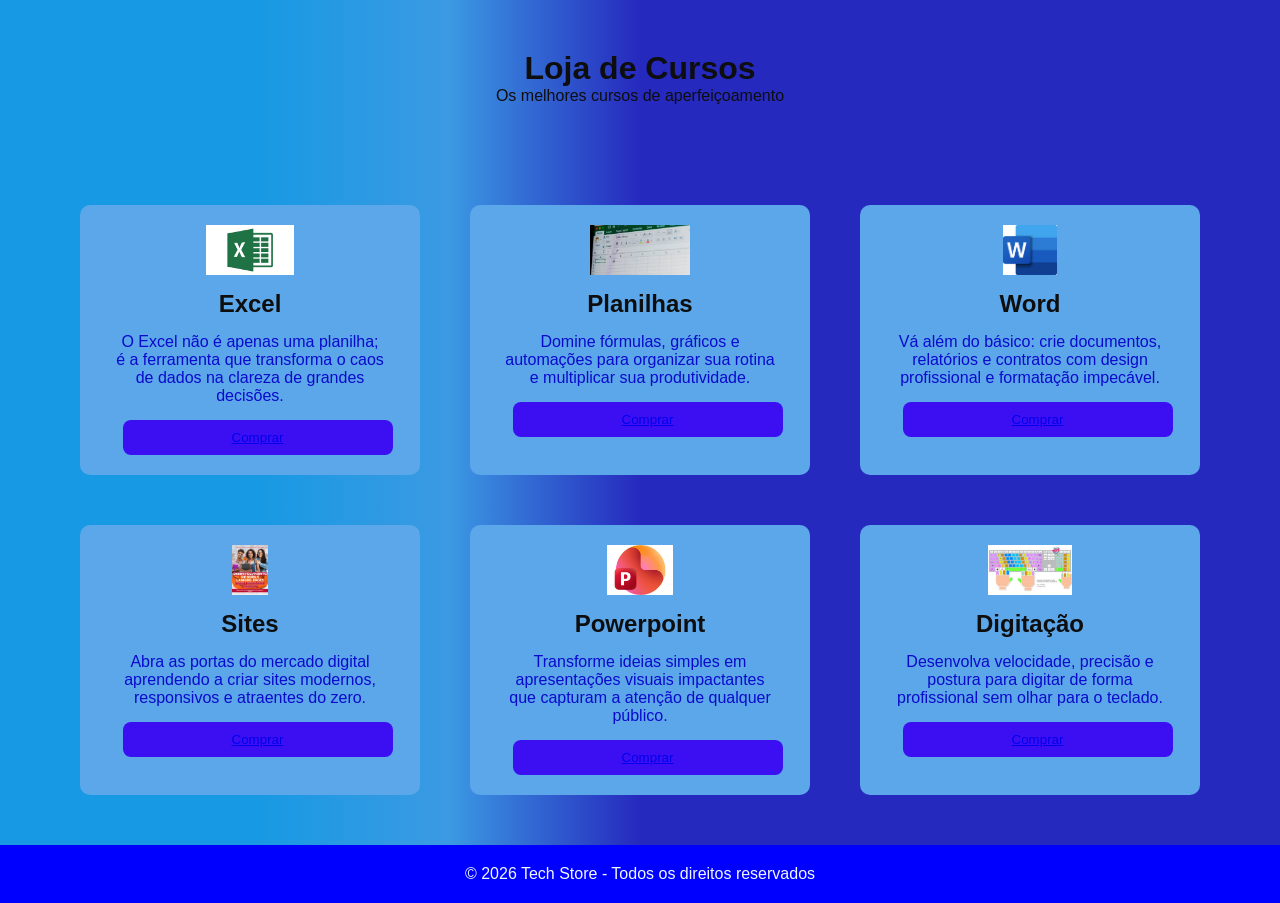
<file: atividade_cursos/index.html>
<!DOCTYPE html>
<html lang="pt-br">
<head>
    <meta charset="UTF-8">
    <meta name="viewport" content="width=device-width, initial-scale=1.0">
    <title>Tech Store</title>
    <link rel="stylesheet" href="style.css">
</head>
<body>
    <header>
        <h1>Loja de Cursos</h1>
        <p>Os melhores cursos de aperfeiçoamento</p>
    </header>

    <main class="produtos">
        <div class="card">
            <img src="./curso1/excel.png">
            <h2>Excel</h2>
            <p>O Excel não é apenas uma planilha; é a ferramenta que transforma o caos de dados na clareza de grandes decisões.</p>
            <button><a href="../atividade_cursos/curso1/index.html">Comprar</a></button>
        </div>

        <div class="card">
            <img src="./curso1/planilhas.jpg">
            <h2>Planilhas</h2>
            <p>Domine fórmulas, gráficos e automações para organizar sua rotina e multiplicar sua produtividade.</p>
            <button><a href="../atividade_cursos/curso2/index.html">Comprar</a></button>
        </div>

        <div class="card">
            <img src="./curso1/word.jpg">
            <h2>Word</h2>
            <p>Vá além do básico: crie documentos, relatórios e contratos com design profissional e formatação impecável.</p>
            <button><a href="../curso3/index.html">Comprar</a></button>
        </div>

        <div class="card">
            <img src="./curso1/sites.jpg">
            <h2>Sites</h2>
            <p>Abra as portas do mercado digital aprendendo a criar sites modernos, responsivos e atraentes do zero.</p>
            <button><a href="../curso4/index.html">Comprar</a></button>
        </div>

        <div class="card">
            <img src="./curso1/powerpoint.jpg">
            <h2>Powerpoint</h2>
            <p>Transforme ideias simples em apresentações visuais impactantes que capturam a atenção de qualquer público.</p>
            <button><a href="../curso5/index.html">Comprar</a></button>
        </div>

        <div class="card">
            <img src="./curso1/digitacao.jpg">
            <h2>Digitação</h2>
            <p>Desenvolva velocidade, precisão e postura para digitar de forma profissional sem olhar para o teclado.</p>
            <button><a href="../curso6/index.html">Comprar</a></button>
        </div>
    </main>

    <footer>
        <p>© 2026 Tech Store - Todos os direitos reservados</p>
    </footer>
</body>
</html>
</file>
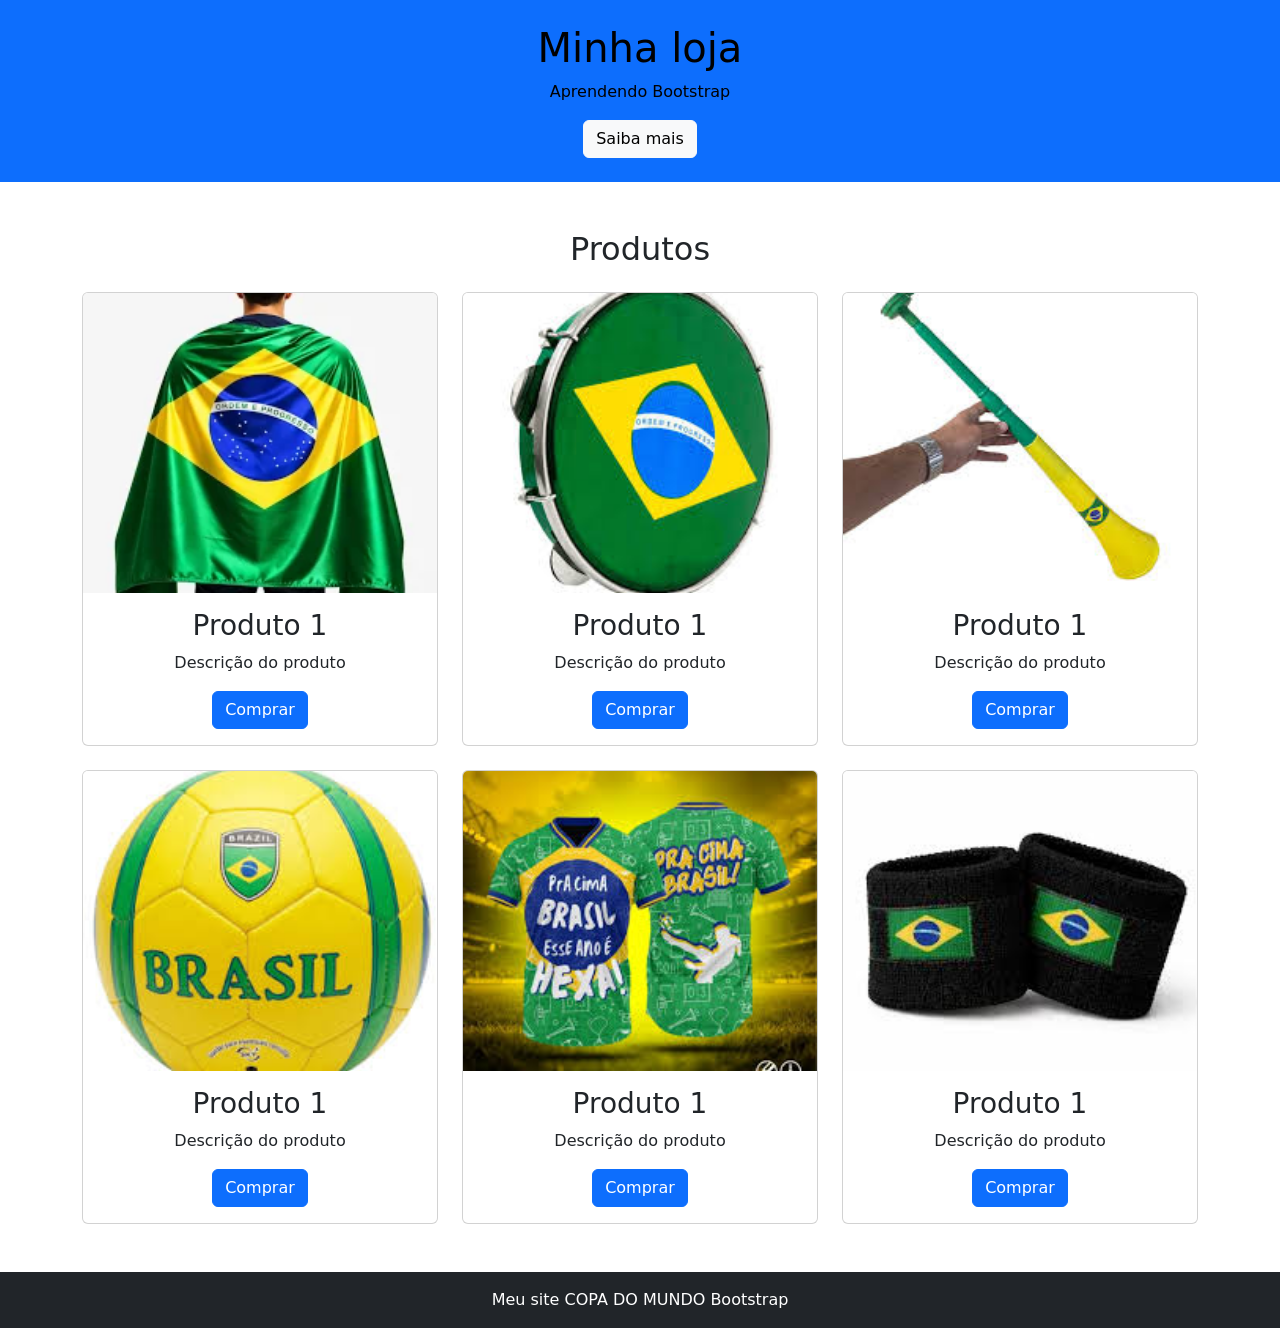
<file: bootstrap/index.html>
<!DOCTYPE html>
<html lang="en">
<head>
    <meta charset="UTF-8">
    <meta name="viewport" content="width=device-width, initial-scale=1.0">
    <title>Document</title>
    <link href="https://cdn.jsdelivr.net/npm/bootstrap@5.3.8/dist/css/bootstrap.min.css" rel="stylesheet" integrity="sha384-sRIl4kxILFvY47J16cr9ZwB07vP4J8+LH7qKQnuqkuIAvNWLzeN8tE5YBujZqJLB" crossorigin="anonymous">
    
    <style>
        .card-img-top {
            height: 300px;
            object-fit: cover;
            object-position: center;
        }
    </style>
</head>
<body>
    
    <header class="bg-primary text-black text-center p-4 ">
        <h1>Minha loja</h1>
            <p> Aprendendo Bootstrap </p>
            <button class="btn btn-light">
                Saiba mais
            </button> 
    </header>
    <section class="container mt-5">
        <h2 class="text-center mb-4">Produtos</h2>

        <div class="row  mb-4">
            <div class="col">
                <div class="card text-center">
                    <img src="BANDEIRA.jpg" class="card-img-top mx-auto">
                    <div class="card-body">
                        <h3>Produto 1</h3>
                        <p> Descrição do produto </p>
                        <button class="btn btn-primary">
                            Comprar
                        </button>
                    </div>
                </div>
            </div>
            <div class="col">
                <div class="card text-center">
                    <img src="PANDEIRO.jpg" class="card-img-top">
                    <div class="card-body">
                        <h3>Produto 1</h3>
                        <p> Descrição do produto </p>
                        <button class="btn btn-primary">
                            Comprar
                        </button>
                    </div>
                </div>
            </div>
            <div class="col">
                <div class="card text-center">
                    <img src="BUZINA.jpg" class="card-img-top">
                    <div class="card-body">
                        <h3>Produto 1</h3>
                        <p> Descrição do produto </p>
                        <button class="btn btn-primary">
                            Comprar
                        </button>
                    </div>
                </div>
            </div>
        </div>
        <div class="row  mb-4">
            <div class="col">
                <div class="card text-center">
                    <img src="BOLA.jpg" class="card-img-top mx-auto">
                    <div class="card-body">
                        <h3>Produto 1</h3>
                        <p> Descrição do produto </p>
                        <button class="btn btn-primary">
                            Comprar
                        </button>
                    </div>
                </div>
            </div>
            <div class="col">
                <div class="card text-center">
                    <img src="CAMISA.jpg" class="card-img-top">
                    <div class="card-body">
                        <h3>Produto 1</h3>
                        <p> Descrição do produto </p>
                        <button class="btn btn-primary">
                            Comprar
                        </button>
                    </div>
                </div>
            </div>
            <div class="col">
                <div class="card text-center">
                    <img src="PULSEIRA.jpg" class="card-img-top">
                    <div class="card-body">
                        <h3>Produto 1</h3>
                        <p> Descrição do produto </p>
                        <button class="btn btn-primary">
                            Comprar
                        </button>
                    </div>
                </div>
            </div>
        </div>
    </section>
    <footer class="bg-dark text-white text-center p-3 mt-5">
        Meu site COPA DO MUNDO Bootstrap
    </footer>
</body>
</html>
</file>
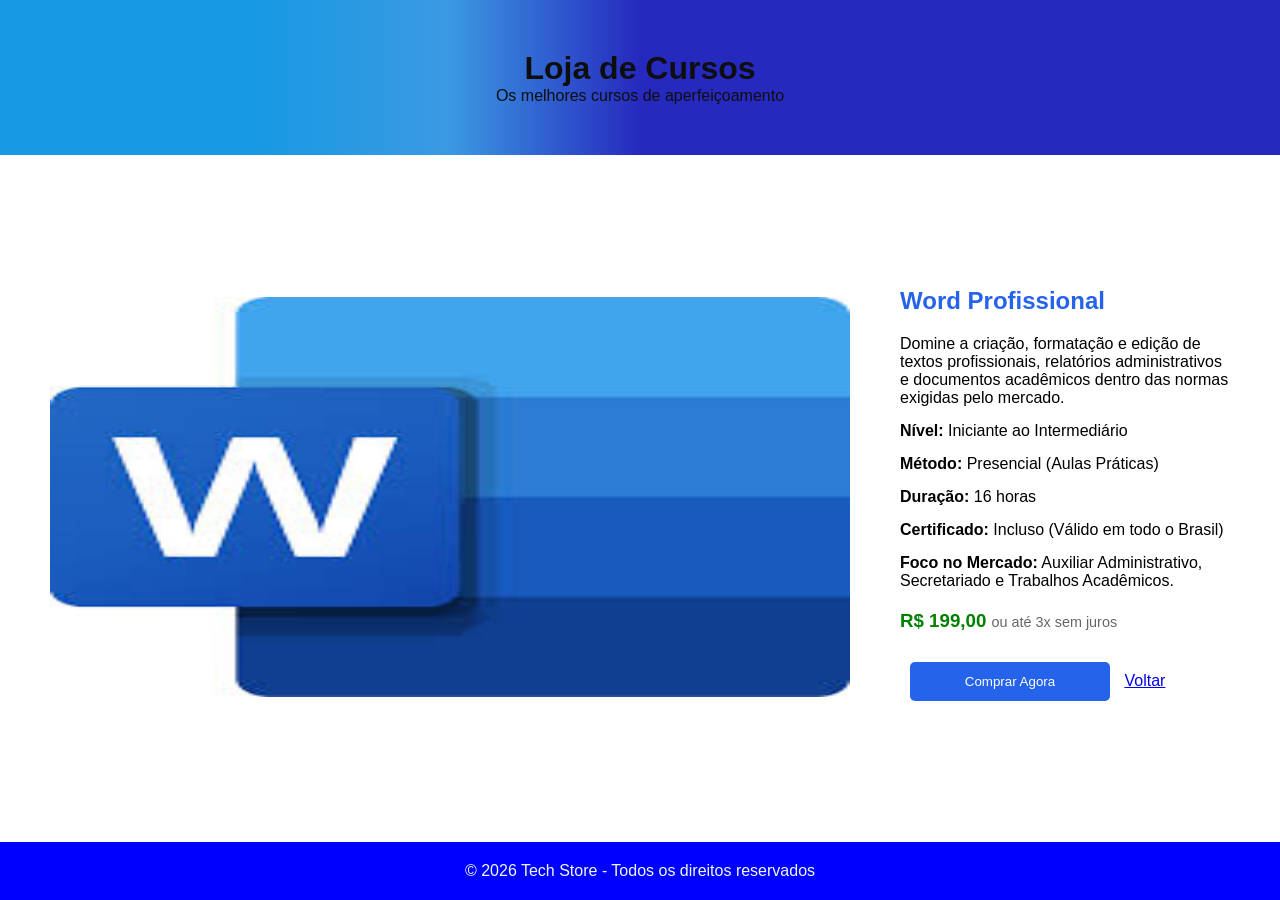
<file: curso3/index.html>
<!DOCTYPE html>
<html lang="pt-br">
<head>
    <meta charset="UTF-8">
    <meta name="viewport" content="width=device-width, initial-scale=1.0">
    <title>Tech Store - Curso de Word</title>
    <link rel="stylesheet" href="style.css">
</head>
<body>
    <header>
        <h1>Loja de Cursos</h1>
        <p>Os melhores cursos de aperfeiçoamento</p>
    </header>

    <main class="produto">
        <div class="imagem">
            <img src="../curso3/word.jpg" alt="Curso de Word">
        </div>

        <div class="informacoes">
            <h2>Word Profissional</h2>
            <p>
                Domine a criação, formatação e edição de textos profissionais, relatórios administrativos e documentos acadêmicos dentro das normas exigidas pelo mercado.
            </p>
            
            <p><strong>Nível:</strong> Iniciante ao Intermediário</p>
            <p><strong>Método:</strong> Presencial (Aulas Práticas)</p>
            <p><strong>Duração:</strong> 16 horas</p>
            <p><strong>Certificado:</strong> Incluso (Válido em todo o Brasil)</p>
            <p><strong>Foco no Mercado:</strong> Auxiliar Administrativo, Secretariado e Trabalhos Acadêmicos.</p>

            <h3>R$ 199,00 <span style="font-size: 0.9rem; font-weight: normal; color: #666;">ou até 3x sem juros</span></h3>
            <button class="btn-comprar">Comprar Agora</button>

            <a href="../atividade_cursos/index.html" class="btn-voltar">Voltar</a>
        </div>
    </main>

    <footer>
        <p>© 2026 Tech Store - Todos os direitos reservados</p>
    </footer>
</body>
</html>
</file>
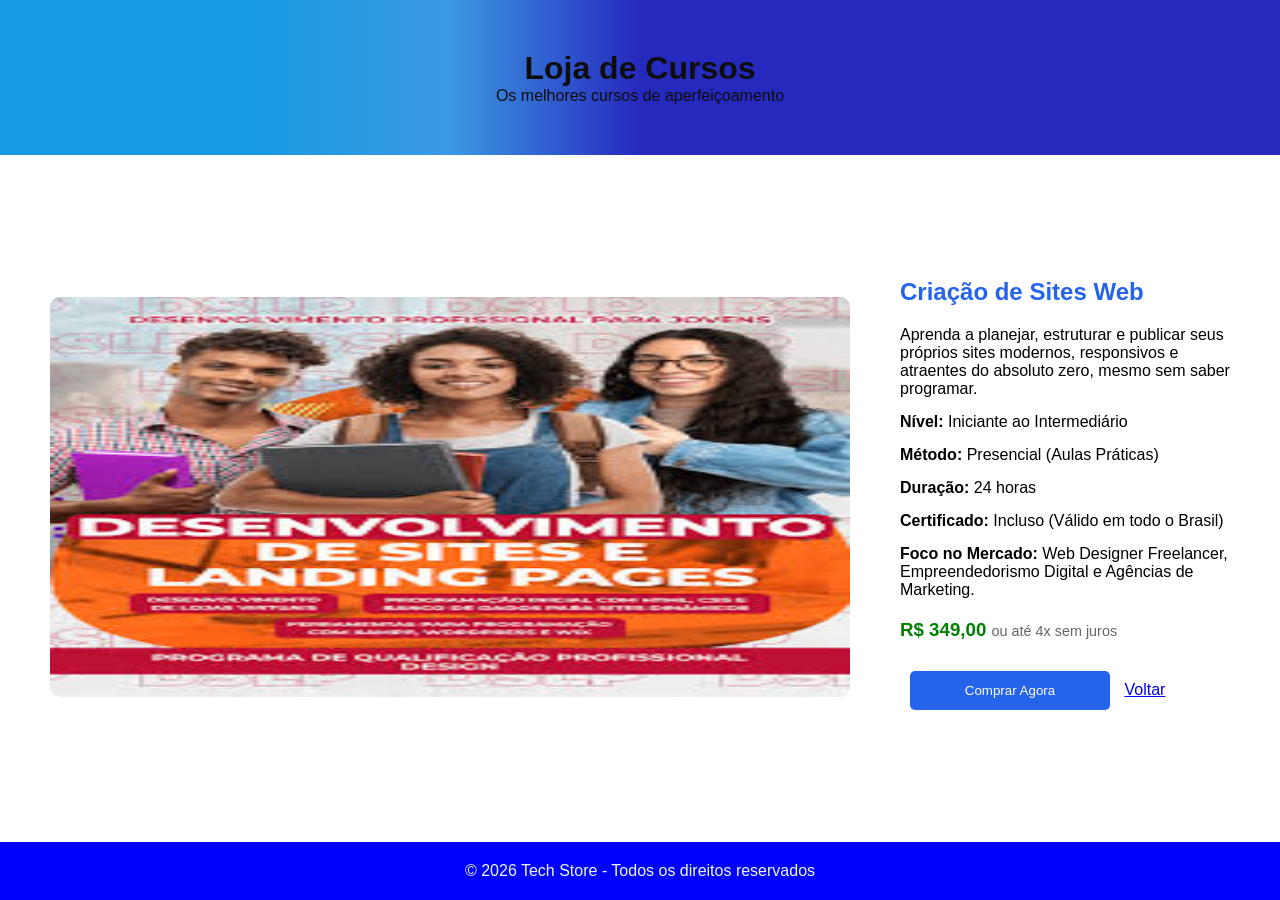
<file: curso4/index.html>
<!DOCTYPE html>
<html lang="pt-br">
<head>
    <meta charset="UTF-8">
    <meta name="viewport" content="width=device-width, initial-scale=1.0">
    <title>Tech Store - Curso de Criação de Sites</title>
    <link rel="stylesheet" href="style.css">
</head>
<body>
    <header>
        <h1>Loja de Cursos</h1>
        <p>Os melhores cursos de aperfeiçoamento</p>
    </header>

    <main class="produto">
        <div class="imagem">
            <img src="../curso4/sites.jpg" alt="Curso de Criação de Sites">
        </div>

        <div class="informacoes">
            <h2>Criação de Sites Web</h2>
            <p>
                Aprenda a planejar, estruturar e publicar seus próprios sites modernos, responsivos e atraentes do absoluto zero, mesmo sem saber programar.
            </p>
            
            <p><strong>Nível:</strong> Iniciante ao Intermediário</p>
            <p><strong>Método:</strong> Presencial (Aulas Práticas)</p>
            <p><strong>Duração:</strong> 24 horas</p>
            <p><strong>Certificado:</strong> Incluso (Válido em todo o Brasil)</p>
            <p><strong>Foco no Mercado:</strong> Web Designer Freelancer, Empreendedorismo Digital e Agências de Marketing.</p>

            <h3>R$ 349,00 <span style="font-size: 0.9rem; font-weight: normal; color: #666;">ou até 4x sem juros</span></h3>
            <button class="btn-comprar">Comprar Agora</button>

            <a href="../atividade_cursos/index.html" class="btn-voltar">Voltar</a>
        </div>
    </main>

    <footer>
        <p>© 2026 Tech Store - Todos os direitos reservados</p>
    </footer>
</body>
</html>
</file>
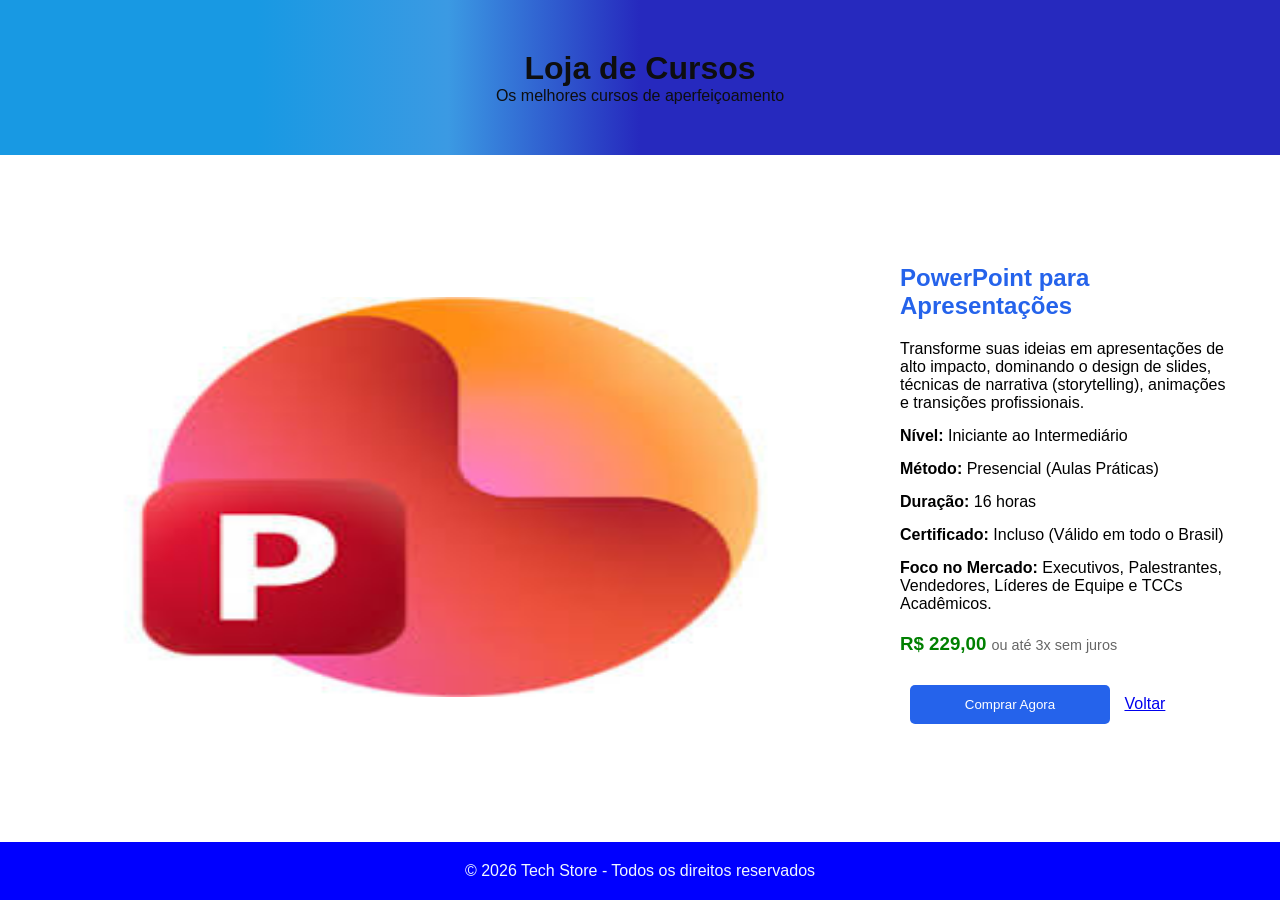
<file: curso5/index.html>
<!DOCTYPE html>
<html lang="pt-br">
<head>
    <meta charset="UTF-8">
    <meta name="viewport" content="width=device-width, initial-scale=1.0">
    <title>Tech Store - Curso de PowerPoint</title>
    <link rel="stylesheet" href="style.css">
</head>
<body>
    <header>
        <h1>Loja de Cursos</h1>
        <p>Os melhores cursos de aperfeiçoamento</p>
    </header>

    <main class="produto">
        <div class="imagem">
            <img src="../curso5/powerpoint.jpg" alt="Curso de PowerPoint">
        </div>

        <div class="informacoes">
            <h2>PowerPoint para Apresentações</h2>
            <p>
                Transforme suas ideias em apresentações de alto impacto, dominando o design de slides, técnicas de narrativa (storytelling), animações e transições profissionais.
            </p>
            
            <p><strong>Nível:</strong> Iniciante ao Intermediário</p>
            <p><strong>Método:</strong> Presencial (Aulas Práticas)</p>
            <p><strong>Duração:</strong> 16 horas</p>
            <p><strong>Certificado:</strong> Incluso (Válido em todo o Brasil)</p>
            <p><strong>Foco no Mercado:</strong> Executivos, Palestrantes, Vendedores, Líderes de Equipe e TCCs Acadêmicos.</p>

            <h3>R$ 229,00 <span style="font-size: 0.9rem; font-weight: normal; color: #666;">ou até 3x sem juros</span></h3>
            <button class="btn-comprar">Comprar Agora</button>

            <a href="../atividade_cursos/index.html" class="btn-voltar">Voltar</a>
        </div>
    </main>

    <footer>
        <p>© 2026 Tech Store - Todos os direitos reservados</p>
    </footer>
</body>
</html>
</file>
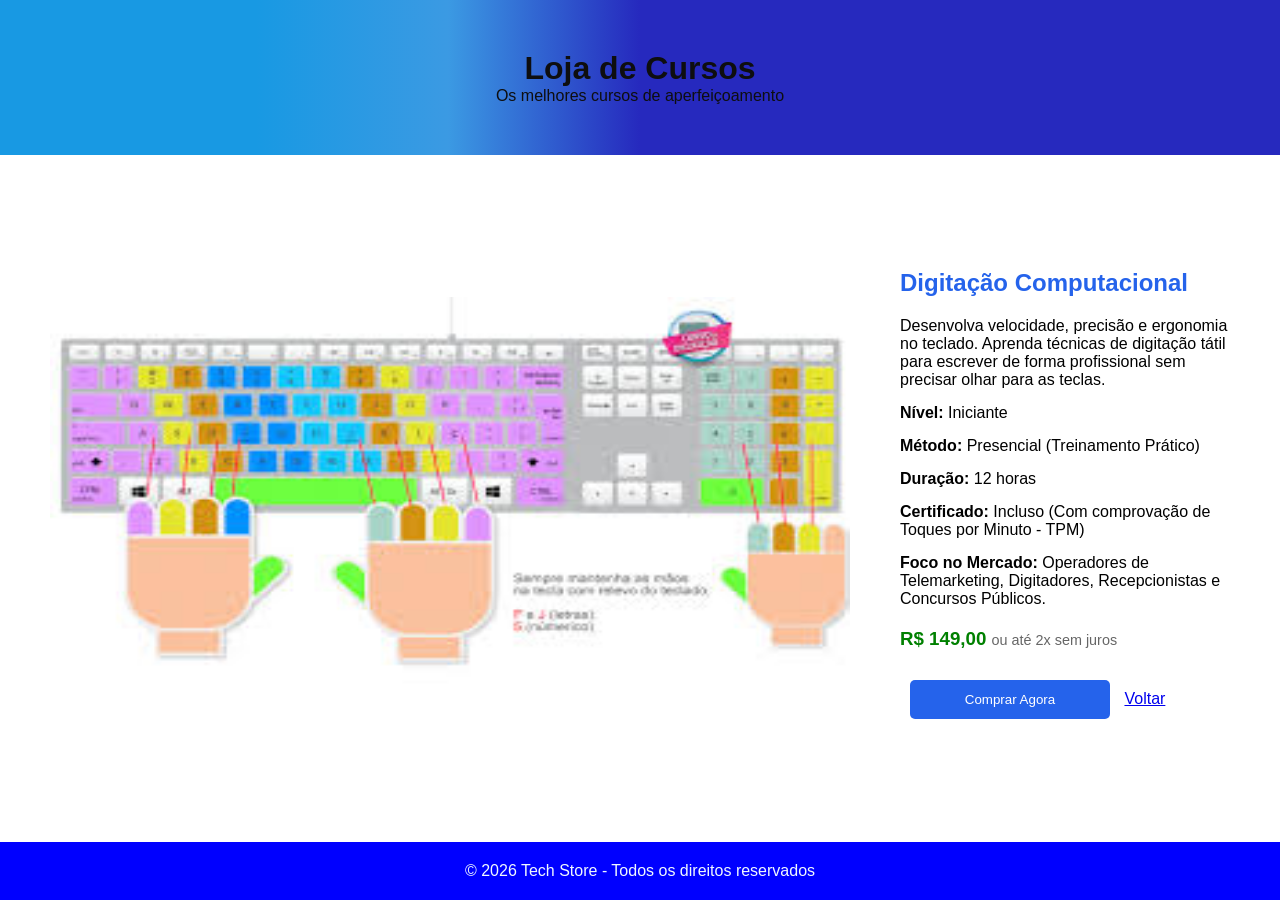
<file: curso6/index.html>
<!DOCTYPE html>
<html lang="pt-br">
<head>
    <meta charset="UTF-8">
    <meta name="viewport" content="width=device-width, initial-scale=1.0">
    <title>Tech Store - Curso de Digitação Profissional</title>
    <link rel="stylesheet" href="style.css">
</head>
<body>
    <header>
        <h1>Loja de Cursos</h1>
        <p>Os melhores cursos de aperfeiçoamento</p>
    </header>

    <main class="produto">
        <div class="imagem">
            <img src="../curso6/digitacao.jpg" alt="Curso de Digitação Profissional">
        </div>

        <div class="informacoes">
            <h2>Digitação Computacional</h2>
            <p>
                Desenvolva velocidade, precisão e ergonomia no teclado. Aprenda técnicas de digitação tátil para escrever de forma profissional sem precisar olhar para as teclas.
            </p>
            
            <p><strong>Nível:</strong> Iniciante</p>
            <p><strong>Método:</strong> Presencial (Treinamento Prático)</p>
            <p><strong>Duração:</strong> 12 horas</p>
            <p><strong>Certificado:</strong> Incluso (Com comprovação de Toques por Minuto - TPM)</p>
            <p><strong>Foco no Mercado:</strong> Operadores de Telemarketing, Digitadores, Recepcionistas e Concursos Públicos.</p>

            <h3>R$ 149,00 <span style="font-size: 0.9rem; font-weight: normal; color: #666;">ou até 2x sem juros</span></h3>
            <button class="btn-comprar">Comprar Agora</button>

            <a href="../atividade_cursos/index.html" class="btn-voltar">Voltar</a>
        </div>
    </main>

    <footer>
        <p>© 2026 Tech Store - Todos os direitos reservados</p>
    </footer>
</body>
</html>
</file>
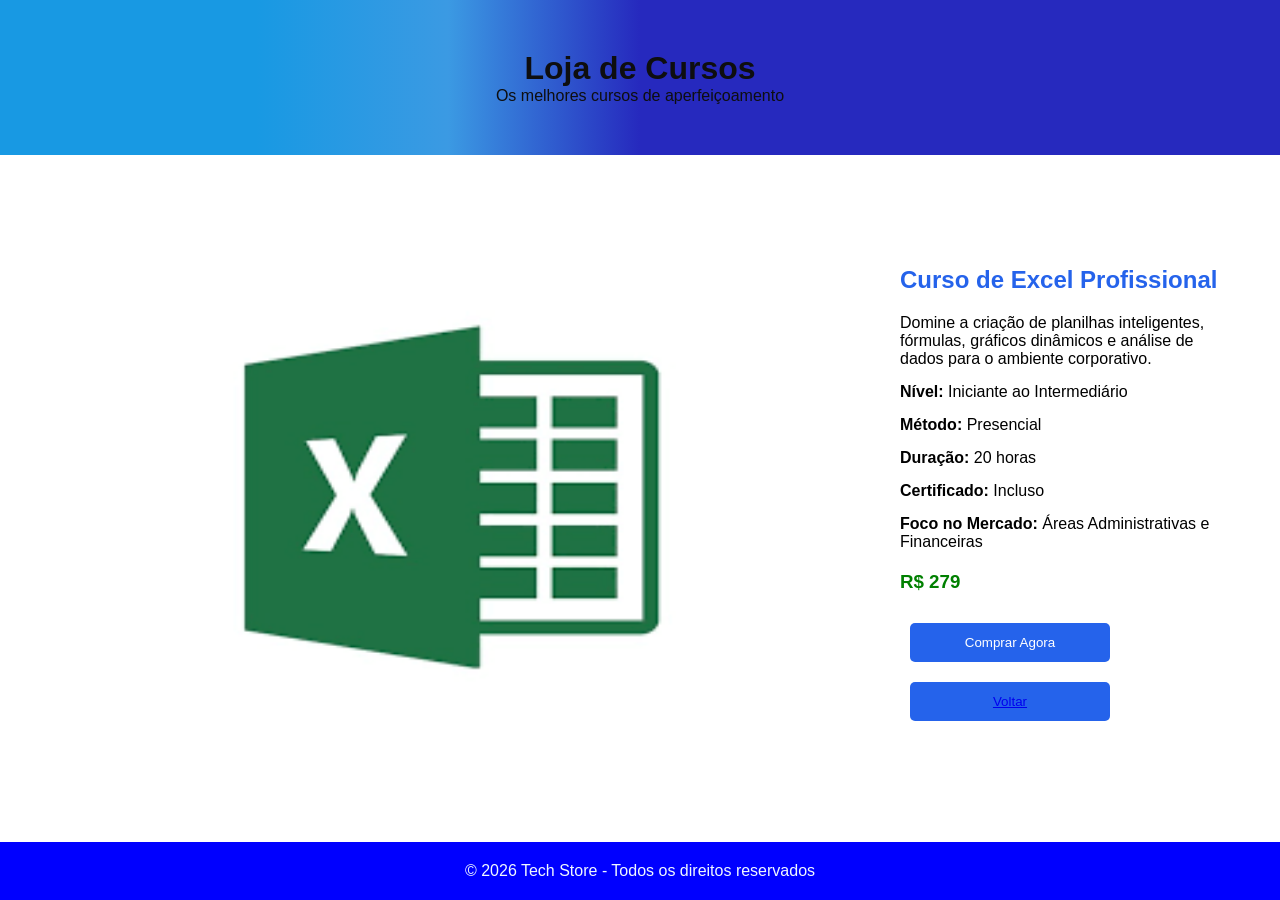
<file: atividade_cursos/curso1/index.html>
<!DOCTYPE html>
<html lang="pt-br">
<head>
    <meta charset="UTF-8">
    <meta name="viewport" content="width=device-width, initial-scale=1.0">
    <title>Tech Store</title>
    <link rel="stylesheet" href="style.css">
</head>
<body>
    <header>
        <h1>Loja de Cursos</h1>
        <p>Os melhores cursos de aperfeiçoamento</p>
    </header>

    <main class="produto">
    <div class="imagem">
        <img src="./excel.png">
    </div>

    <div class="informacoes">
        <h2>Curso de Excel Profissional</h2>
        <p>
            Domine a criação de planilhas inteligentes, fórmulas, gráficos dinâmicos e análise de dados para o ambiente corporativo.
        </p>
        <p><strong>Nível:</strong> Iniciante ao Intermediário</p>
        <p><strong>Método:</strong> Presencial</p>
        <p><strong>Duração:</strong> 20 horas</p>
        <p><strong>Certificado:</strong> Incluso</p>
        <p><strong>Foco no Mercado:</strong> Áreas Administrativas e Financeiras</p>

        <h3>R$ 279</h3>
        <button>Comprar Agora</button>

        <a href="index.html">
            <button><a href="../index.html">Voltar</a></button>
        </a>
    </div>

</main>

    <footer>
        <p>© 2026 Tech Store - Todos os direitos reservados</p>
    </footer>
</body>
</html>
</file>
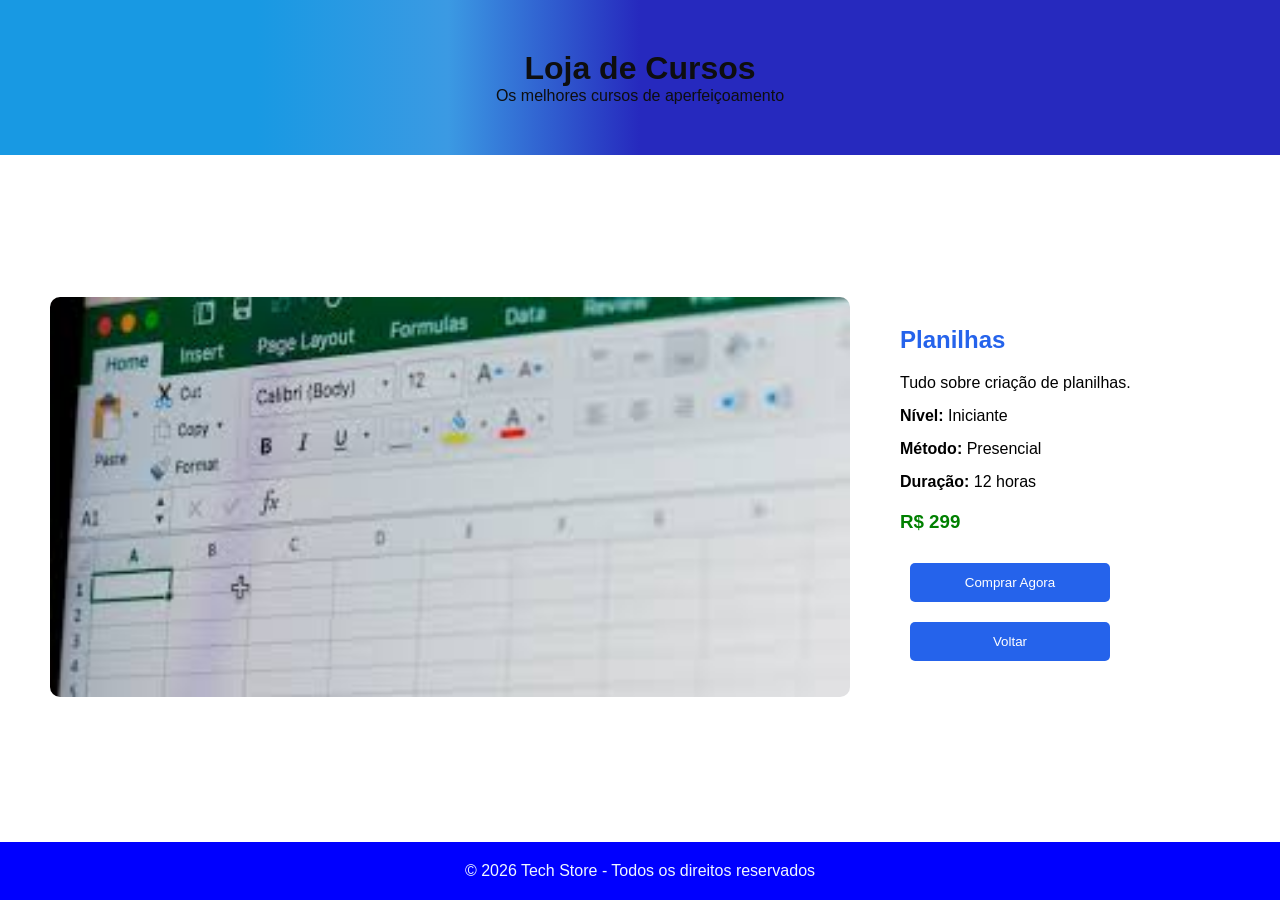
<file: atividade_cursos/curso2/index.html>
<!DOCTYPE html>
<html lang="pt-br">
<head>
    <meta charset="UTF-8">
    <meta name="viewport" content="width=device-width, initial-scale=1.0">
    <title>Tech Store</title>
    <link rel="stylesheet" href="style.css">
</head>
<body>
    <header>
        <h1>Loja de Cursos</h1>
        <p>Os melhores cursos de aperfeiçoamento</p>
    </header>

    <main class="produto">
        <div class="imagem">
            <img src="./planilhas.jpg">
        </div>

        <div class="informacoes">
            <h2>Planilhas</h2>
            <p>
                Tudo sobre criação de planilhas.
            </p>
        <p><strong>Nível:</strong> Iniciante</p>
        <p><strong>Método:</strong> Presencial</p>
        <p><strong>Duração:</strong> 12 horas</p>

        <h3>R$ 299</h3>
        <button>Comprar Agora</button>

            <a href="../index.html">
                <button>Voltar</button>
            </a>
        </div>
    </main>

    <footer>
        <p>© 2026 Tech Store - Todos os direitos reservados</p>
    </footer>
</body>
</html>
</file>
<file: atividade_cursos/style.css>
*{
    margin: 0;
    padding: 0;
}

body{
    min-height: 100vh;
    display: flex;
    flex-direction: column;
    font-family:Arial, Helvetica, sans-serif;
    background:linear-gradient(90deg, rgb(24, 153, 227) 20%, rgb(59, 154, 227), rgb(38, 41, 190) 50%);
    
   
}
header{
    background-attachment: fixed;
    color: rgb(14, 14, 15);
    text-align: center;
    padding: 50px;

}
head h1{
    margin-bottom: 10px;
}
.produtos{
        display: flex;
        flex-wrap: wrap;
        justify-content: center; /*center - flex - ou end*/
        gap:50px;/*espaçamento entre os cards*/
        padding: 50px;
        max-width: 1300px;
        margin: auto;/*centralizar*/
}
.card{
    width: 300px;
    background-color: rgb(25, 139, 239);
    border-radius: 20px;
    overflow: hidden;
    padding: 20px;
}
.card img{
     width: 100%px;
     height: 50px;
     object-fit: cover;


}
.card {
    background-color: rgb(92, 167, 233);
    border-radius: 10px;
    overflow: hidden;
    padding: 20px;
    display: flex;
    flex-direction: column;
    
    /* ADICIONE ESSAS DUAS LINHAS: */
    text-align: center;
    align-items: center; 
}
.card:hover{
    transform: translateY(-5px);
}
.card h2{
    color: rgb(14, 14, 15);
    text-align: center;
    padding: 15px;
}
.card p{
    padding: 0 15px 15px;
    color: rgb(10, 10, 205);
}
.card button{
    width: 270px;
    margin-left: 15px;
    padding: 10px;
    background-color: rgb(60, 15, 243);
    color: rgb(221, 255, 238);
    border:none;
    border-radius: 8px;
}
footer{
    background-color: blue;
    color: aliceblue;
    text-align: center;
    padding: 20px;
    
    
}

.produto{
    background-color: white;
    flex:1;
    display:flex;
    justify-content:center;
    align-items:center;
    gap:50px;
    padding:50px;
}

.imagem img{
    width:800px;
    height: 400px;
    border-radius:10px;

}

.informacoes{
    width:400px;
}

.informacoes h2{
    color:#2563eb;
    margin-bottom:20px;

}

.informacoes p{
    margin-bottom:15px;
}

.informacoes h3{
    color:green;
    margin:20px 0;
}

.informacoes button{
    width:200px;
    padding:12px;
    margin:10px;
    border:none;
    border-radius:5px;
    background:#2563eb;
    color:white;
}
</file>
<file: curso3/style.css>
*{
    margin: 0;
    padding: 0;
}

body{
    min-height: 100vh;
    display: flex;
    flex-direction: column;
    font-family:Arial, Helvetica, sans-serif;
    background:linear-gradient(90deg, rgb(24, 153, 227) 20%, rgb(59, 154, 227), rgb(38, 41, 190) 50%);
    
   
}
header{
    background-attachment: fixed;
    color: rgb(14, 14, 15);
    text-align: center;
    padding: 50px;

}
head h1{
    margin-bottom: 10px;
}
.produtos{
        display: flex;
        flex-wrap: wrap;
        justify-content: center; /*center - flex - ou end*/
        gap:50px;/*espaçamento entre os cards*/
        padding: 50px;
        max-width: 1300px;
        margin: auto;/*centralizar*/
}
.card{
    width: 300px;
    background-color: rgb(25, 139, 239);
    border-radius: 20px;
    overflow: hidden;
    padding: 20px;
}
.card img{
     width: 100%px;
     height: 50px;
     object-fit: cover;


}
.card {
    background-color: rgb(92, 167, 233);
    border-radius: 10px;
    overflow: hidden;
    padding: 20px;
    display: flex;
    flex-direction: column;
    
    /* ADICIONE ESSAS DUAS LINHAS: */
    text-align: center;
    align-items: center; 
}
.card:hover{
    transform: translateY(-5px);
}
.card h2{
    color: rgb(14, 14, 15);
    text-align: center;
    padding: 15px;
}
.card p{
    padding: 0 15px 15px;
    color: rgb(10, 10, 205);
}
.card button{
    width: 270px;
    margin-left: 15px;
    padding: 10px;
    background-color: rgb(60, 15, 243);
    color: rgb(221, 255, 238);
    border:none;
    border-radius: 8px;
}
footer{
    background-color: blue;
    color: aliceblue;
    text-align: center;
    padding: 20px;
    
    
}

.produto{
    background-color: white;
    flex:1;
    display:flex;
    justify-content:center;
    align-items:center;
    gap:50px;
    padding:50px;
}

.imagem img{
    width:800px;
    height: 400px;
    border-radius:10px;

}

.informacoes{
    width:400px;
}

.informacoes h2{
    color:#2563eb;
    margin-bottom:20px;

}

.informacoes p{
    margin-bottom:15px;
}

.informacoes h3{
    color:green;
    margin:20px 0;
}

.informacoes button{
    width:200px;
    padding:12px;
    margin:10px;
    border:none;
    border-radius:5px;
    background:#2563eb;
    color:white;
}
</file>
<file: curso4/style.css>
*{
    margin: 0;
    padding: 0;
}

body{
    min-height: 100vh;
    display: flex;
    flex-direction: column;
    font-family:Arial, Helvetica, sans-serif;
    background:linear-gradient(90deg, rgb(24, 153, 227) 20%, rgb(59, 154, 227), rgb(38, 41, 190) 50%);
    
   
}
header{
    background-attachment: fixed;
    color: rgb(14, 14, 15);
    text-align: center;
    padding: 50px;

}
head h1{
    margin-bottom: 10px;
}
.produtos{
        display: flex;
        flex-wrap: wrap;
        justify-content: center; /*center - flex - ou end*/
        gap:50px;/*espaçamento entre os cards*/
        padding: 50px;
        max-width: 1300px;
        margin: auto;/*centralizar*/
}
.card{
    width: 300px;
    background-color: rgb(25, 139, 239);
    border-radius: 20px;
    overflow: hidden;
    padding: 20px;
}
.card img{
     width: 100%px;
     height: 50px;
     object-fit: cover;


}
.card {
    background-color: rgb(92, 167, 233);
    border-radius: 10px;
    overflow: hidden;
    padding: 20px;
    display: flex;
    flex-direction: column;
    
    /* ADICIONE ESSAS DUAS LINHAS: */
    text-align: center;
    align-items: center; 
}
.card:hover{
    transform: translateY(-5px);
}
.card h2{
    color: rgb(14, 14, 15);
    text-align: center;
    padding: 15px;
}
.card p{
    padding: 0 15px 15px;
    color: rgb(10, 10, 205);
}
.card button{
    width: 270px;
    margin-left: 15px;
    padding: 10px;
    background-color: rgb(60, 15, 243);
    color: rgb(221, 255, 238);
    border:none;
    border-radius: 8px;
}
footer{
    background-color: blue;
    color: aliceblue;
    text-align: center;
    padding: 20px;
    
    
}

.produto{
    background-color: white;
    flex:1;
    display:flex;
    justify-content:center;
    align-items:center;
    gap:50px;
    padding:50px;
}

.imagem img{
    width:800px;
    height: 400px;
    border-radius:10px;

}

.informacoes{
    width:400px;
}

.informacoes h2{
    color:#2563eb;
    margin-bottom:20px;

}

.informacoes p{
    margin-bottom:15px;
}

.informacoes h3{
    color:green;
    margin:20px 0;
}

.informacoes button{
    width:200px;
    padding:12px;
    margin:10px;
    border:none;
    border-radius:5px;
    background:#2563eb;
    color:white;
}
</file>
<file: curso5/style.css>
*{
    margin: 0;
    padding: 0;
}

body{
    min-height: 100vh;
    display: flex;
    flex-direction: column;
    font-family:Arial, Helvetica, sans-serif;
    background:linear-gradient(90deg, rgb(24, 153, 227) 20%, rgb(59, 154, 227), rgb(38, 41, 190) 50%);
    
   
}
header{
    background-attachment: fixed;
    color: rgb(14, 14, 15);
    text-align: center;
    padding: 50px;

}
head h1{
    margin-bottom: 10px;
}
.produtos{
        display: flex;
        flex-wrap: wrap;
        justify-content: center; /*center - flex - ou end*/
        gap:50px;/*espaçamento entre os cards*/
        padding: 50px;
        max-width: 1300px;
        margin: auto;/*centralizar*/
}
.card{
    width: 300px;
    background-color: rgb(25, 139, 239);
    border-radius: 20px;
    overflow: hidden;
    padding: 20px;
}
.card img{
     width: 100%px;
     height: 50px;
     object-fit: cover;


}
.card {
    background-color: rgb(92, 167, 233);
    border-radius: 10px;
    overflow: hidden;
    padding: 20px;
    display: flex;
    flex-direction: column;
    
    /* ADICIONE ESSAS DUAS LINHAS: */
    text-align: center;
    align-items: center; 
}
.card:hover{
    transform: translateY(-5px);
}
.card h2{
    color: rgb(14, 14, 15);
    text-align: center;
    padding: 15px;
}
.card p{
    padding: 0 15px 15px;
    color: rgb(10, 10, 205);
}
.card button{
    width: 270px;
    margin-left: 15px;
    padding: 10px;
    background-color: rgb(60, 15, 243);
    color: rgb(221, 255, 238);
    border:none;
    border-radius: 8px;
}
footer{
    background-color: blue;
    color: aliceblue;
    text-align: center;
    padding: 20px;
    
    
}

.produto{
    background-color: white;
    flex:1;
    display:flex;
    justify-content:center;
    align-items:center;
    gap:50px;
    padding:50px;
}

.imagem img{
    width:800px;
    height: 400px;
    border-radius:10px;

}

.informacoes{
    width:400px;
}

.informacoes h2{
    color:#2563eb;
    margin-bottom:20px;

}

.informacoes p{
    margin-bottom:15px;
}

.informacoes h3{
    color:green;
    margin:20px 0;
}

.informacoes button{
    width:200px;
    padding:12px;
    margin:10px;
    border:none;
    border-radius:5px;
    background:#2563eb;
    color:white;
}
</file>
<file: curso6/style.css>
*{
    margin: 0;
    padding: 0;
}

body{
    min-height: 100vh;
    display: flex;
    flex-direction: column;
    font-family:Arial, Helvetica, sans-serif;
    background:linear-gradient(90deg, rgb(24, 153, 227) 20%, rgb(59, 154, 227), rgb(38, 41, 190) 50%);
    
   
}
header{
    background-attachment: fixed;
    color: rgb(14, 14, 15);
    text-align: center;
    padding: 50px;

}
head h1{
    margin-bottom: 10px;
}
.produtos{
        display: flex;
        flex-wrap: wrap;
        justify-content: center; /*center - flex - ou end*/
        gap:50px;/*espaçamento entre os cards*/
        padding: 50px;
        max-width: 1300px;
        margin: auto;/*centralizar*/
}
.card{
    width: 300px;
    background-color: rgb(25, 139, 239);
    border-radius: 20px;
    overflow: hidden;
    padding: 20px;
}
.card img{
     width: 100%px;
     height: 50px;
     object-fit: cover;


}
.card {
    background-color: rgb(92, 167, 233);
    border-radius: 10px;
    overflow: hidden;
    padding: 20px;
    display: flex;
    flex-direction: column;
    
    /* ADICIONE ESSAS DUAS LINHAS: */
    text-align: center;
    align-items: center; 
}
.card:hover{
    transform: translateY(-5px);
}
.card h2{
    color: rgb(14, 14, 15);
    text-align: center;
    padding: 15px;
}
.card p{
    padding: 0 15px 15px;
    color: rgb(10, 10, 205);
}
.card button{
    width: 270px;
    margin-left: 15px;
    padding: 10px;
    background-color: rgb(60, 15, 243);
    color: rgb(221, 255, 238);
    border:none;
    border-radius: 8px;
}
footer{
    background-color: blue;
    color: aliceblue;
    text-align: center;
    padding: 20px;
    
    
}

.produto{
    background-color: white;
    flex:1;
    display:flex;
    justify-content:center;
    align-items:center;
    gap:50px;
    padding:50px;
}

.imagem img{
    width:800px;
    height: 400px;
    border-radius:10px;

}

.informacoes{
    width:400px;
}

.informacoes h2{
    color:#2563eb;
    margin-bottom:20px;

}

.informacoes p{
    margin-bottom:15px;
}

.informacoes h3{
    color:green;
    margin:20px 0;
}

.informacoes button{
    width:200px;
    padding:12px;
    margin:10px;
    border:none;
    border-radius:5px;
    background:#2563eb;
    color:white;
}
</file>
<file: atividade_cursos/curso1/style.css>
*{
    margin: 0;
    padding: 0;
}

body{
    min-height: 100vh;
    display: flex;
    flex-direction: column;
    font-family:Arial, Helvetica, sans-serif;
    background:linear-gradient(90deg, rgb(24, 153, 227) 20%, rgb(59, 154, 227), rgb(38, 41, 190) 50%);
    
   
}
header{
    background-attachment: fixed;
    color: rgb(14, 14, 15);
    text-align: center;
    padding: 50px;

}
head h1{
    margin-bottom: 10px;
}
.produtos{
        display: flex;
        flex-wrap: wrap;
        justify-content: center; /*center - flex - ou end*/
        gap:50px;/*espaçamento entre os cards*/
        padding: 50px;
        max-width: 1300px;
        margin: auto;/*centralizar*/
}
.card{
    width: 300px;
    background-color: rgb(25, 139, 239);
    border-radius: 20px;
    overflow: hidden;
    padding: 20px;
}
.card img{
     width: 100%px;
     height: 50px;
     object-fit: cover;


}
.card {
    background-color: rgb(92, 167, 233);
    border-radius: 10px;
    overflow: hidden;
    padding: 20px;
    display: flex;
    flex-direction: column;
    
    /* ADICIONE ESSAS DUAS LINHAS: */
    text-align: center;
    align-items: center; 
}
.card:hover{
    transform: translateY(-5px);
}
.card h2{
    color: rgb(14, 14, 15);
    text-align: center;
    padding: 15px;
}
.card p{
    padding: 0 15px 15px;
    color: rgb(10, 10, 205);
}
.card button{
    width: 270px;
    margin-left: 15px;
    padding: 10px;
    background-color: rgb(60, 15, 243);
    color: rgb(221, 255, 238);
    border:none;
    border-radius: 8px;
}
footer{
    background-color: blue;
    color: aliceblue;
    text-align: center;
    padding: 20px;
    
    
}

.produto{
    background-color: white;
    flex:1;
    display:flex;
    justify-content:center;
    align-items:center;
    gap:50px;
    padding:50px;
}

.imagem img{
    width:800px;
    height: 400px;
    border-radius:10px;

}

.informacoes{
    width:400px;
}

.informacoes h2{
    color:#2563eb;
    margin-bottom:20px;

}

.informacoes p{
    margin-bottom:15px;
}

.informacoes h3{
    color:green;
    margin:20px 0;
}

.informacoes button{
    width:200px;
    padding:12px;
    margin:10px;
    border:none;
    border-radius:5px;
    background:#2563eb;
    color:white;
}
</file>
<file: atividade_cursos/curso2/style.css>
*{
    margin: 0;
    padding: 0;
}

body{
    min-height: 100vh;
    display: flex;
    flex-direction: column;
    font-family:Arial, Helvetica, sans-serif;
    background:linear-gradient(90deg, rgb(24, 153, 227) 20%, rgb(59, 154, 227), rgb(38, 41, 190) 50%);
    
   
}
header{
    background-attachment: fixed;
    color: rgb(14, 14, 15);
    text-align: center;
    padding: 50px;

}
head h1{
    margin-bottom: 10px;
}
.produtos{
        display: flex;
        flex-wrap: wrap;
        justify-content: center; /*center - flex - ou end*/
        gap:50px;/*espaçamento entre os cards*/
        padding: 50px;
        max-width: 1300px;
        margin: auto;/*centralizar*/
}
.card{
    width: 300px;
    background-color: rgb(25, 139, 239);
    border-radius: 20px;
    overflow: hidden;
    padding: 20px;
}
.card img{
     width: 100%px;
     height: 50px;
     object-fit: cover;


}
.card {
    background-color: rgb(92, 167, 233);
    border-radius: 10px;
    overflow: hidden;
    padding: 20px;
    display: flex;
    flex-direction: column;
    
    /* ADICIONE ESSAS DUAS LINHAS: */
    text-align: center;
    align-items: center; 
}
.card:hover{
    transform: translateY(-5px);
}
.card h2{
    color: rgb(14, 14, 15);
    text-align: center;
    padding: 15px;
}
.card p{
    padding: 0 15px 15px;
    color: rgb(10, 10, 205);
}
.card button{
    width: 270px;
    margin-left: 15px;
    padding: 10px;
    background-color: rgb(60, 15, 243);
    color: rgb(221, 255, 238);
    border:none;
    border-radius: 8px;
}
footer{
    background-color: blue;
    color: aliceblue;
    text-align: center;
    padding: 20px;
    
    
}

.produto{
    background-color: white;
    flex:1;
    display:flex;
    justify-content:center;
    align-items:center;
    gap:50px;
    padding:50px;
}

.imagem img{
    width:800px;
    height: 400px;
    border-radius:10px;

}

.informacoes{
    width:400px;
}

.informacoes h2{
    color:#2563eb;
    margin-bottom:20px;

}

.informacoes p{
    margin-bottom:15px;
}

.informacoes h3{
    color:green;
    margin:20px 0;
}

.informacoes button{
    width:200px;
    padding:12px;
    margin:10px;
    border:none;
    border-radius:5px;
    background:#2563eb;
    color:white;
}
</file>
